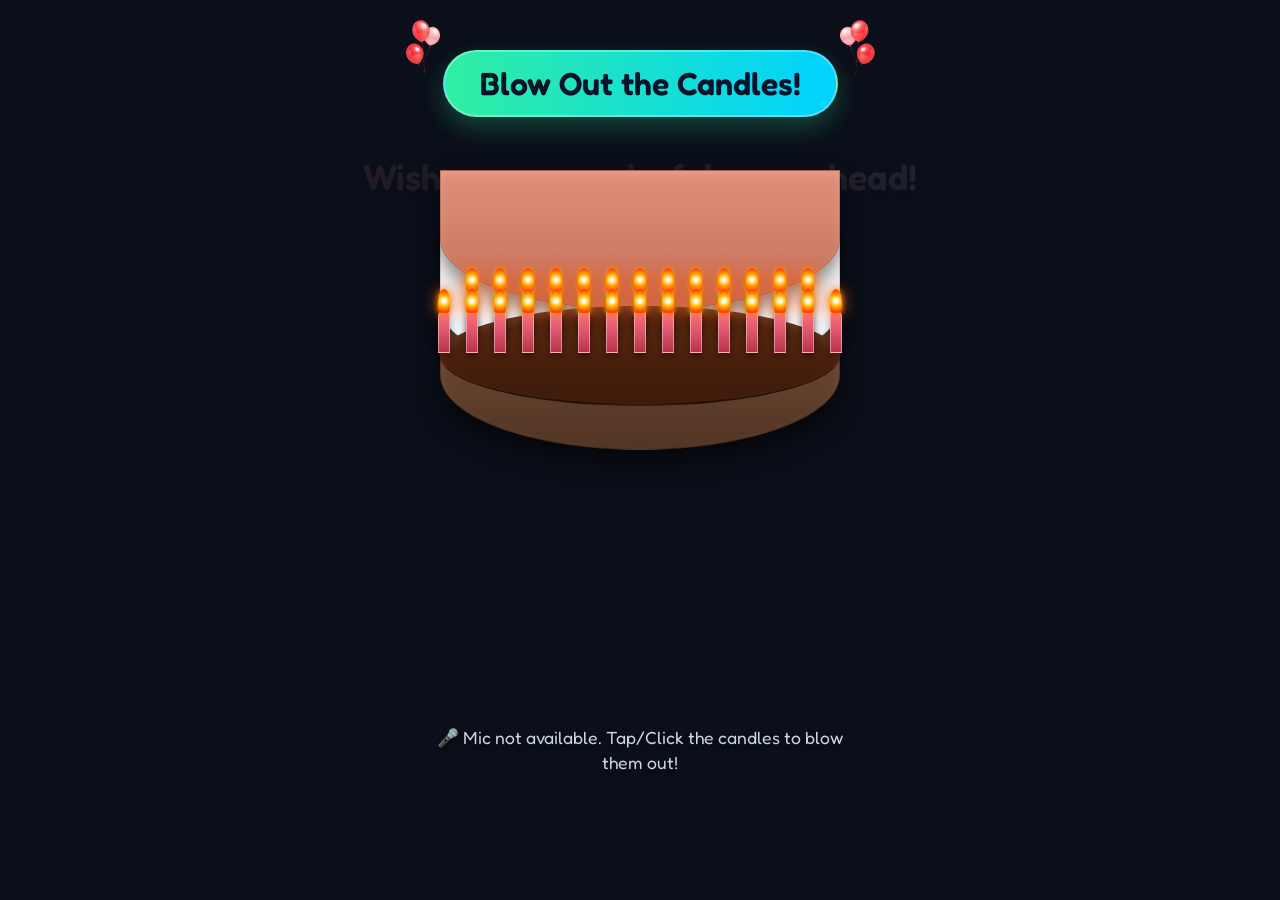
<file: index.html>
<!DOCTYPE html>
<html lang="en">
<head>
  <meta charset="UTF-8">
  <meta name="viewport" content="width=device-width, initial-scale=1.0">
  <title>Blow Out the Candles - Happy Birthday!</title>
  <meta name="description" content="An interactive birthday cake with candles you can blow out using your microphone!">
  <link rel="stylesheet" href="style.css">
</head>
<body>
  <!-- Canvas for Confetti -->
  <canvas id="confetti-canvas"></canvas>

  <!-- Title Section -->
  <h1 class="head" id="main-heading">
    <img src="resources/b.png" alt="balloon" height="70px" id="balloon-left">
    <span id="title-text">Blow Out the Candles!</span>
    <img src="resources/b.png" alt="balloon" height="70px" id="balloon-right">
  </h1>

  <h2 class="birthday-text" id="birthday-text">Wish you a wonderful year ahead!</h2>

  <!-- Cake & Candles Section -->
  <div class="cake_wrapper" id="cake-wrapper">
    <div class="first_cakePiece">
      <div class="candle_container">
        <!-- 13 Candles on the first cake piece -->
        <div class="candle">
          <div class="flame flamec"></div>
        </div>
        <div class="candle">
          <div class="flame flamec"></div>
        </div>
        <div class="candle">
          <div class="flame flamec center_flames"></div>
        </div>
        <div class="candle">
          <div class="flame flamec"></div>
        </div>
        <div class="candle">
          <div class="flame flamec center_flames"></div>
        </div>
        <div class="candle">
          <div class="flame flamec"></div>
        </div>
        <div class="candle">
          <div class="flame flamec center_flames"></div>
        </div>
        <div class="candle">
          <div class="flame flamec"></div>
        </div>
        <div class="candle">
          <div class="flame flamec center_flames"></div>
        </div>
        <div class="candle">
          <div class="flame flamec"></div>
        </div>
        <div class="candle">
          <div class="flame flamec center_flames"></div>
        </div>
        <div class="candle">
          <div class="flame flamec"></div>
        </div>
        <div class="candle">
          <div class="flame flamec center_flames"></div>
        </div>
      </div>
    </div>
    
    <div class="sc-candle_container">
      <!-- 15 Candles on the second cake piece -->
      <div class="candle candle1">
        <div class="flame flamec center_flames"></div>
      </div>
      <div class="candle candle1">
        <div class="flame flamec center_flames"></div>
      </div>
      <div class="candle candle1">
        <div class="flame flamec center_flames"></div>
      </div>
      <div class="candle candle1">
        <div class="flame flamec"></div>
      </div>
      <div class="candle candle1">
        <div class="flame flamec center_flames"></div>
      </div>
      <div class="candle candle1">
        <div class="flame flamec"></div>
      </div>
      <div class="candle candle1">
        <div class="flame flamec center_flames"></div>
      </div>
      <div class="candle candle1">
        <div class="flame flamec"></div>
      </div>
      <div class="candle candle1">
        <div class="flame flamec"></div>
      </div>
      <div class="candle candle1">
        <div class="flame flamec center_flames"></div>
      </div>
      <div class="candle candle1">
        <div class="flame flamec"></div>
      </div>
      <div class="candle candle1">
        <div class="flame flamec center_flames"></div>
      </div>
      <div class="candle candle1">
        <div class="flame flamec"></div>
      </div>
      <div class="candle candle1">
        <div class="flame flamec center_flames"></div>
      </div>
      <div class="candle candle1">
        <div class="flame flamec"></div>
      </div>
    </div>
  </div>

  <div class="sc_slice"></div>
  <div class="th_slice"></div>
  <div class="fr_slice"></div>
  
  <!-- Microphone UX Status & Meter -->
  <div class="mic-status-container" id="mic-status-container">
    <p id="instruction-text">Make a "pew" sound, blow into your mic, or tap the candles!</p>
    <div class="volume-meter-outline" id="volume-meter-outline">
      <div class="volume-meter-bar" id="volume-meter-bar"></div>
    </div>
  </div>

  <script src="script.js"></script>
</body>
</html>
</file>
<file: style.css>
@import url('https://fonts.googleapis.com/css2?family=Fredoka:wght@400;600&family=Outfit:wght@400;700&display=swap');

* {
  box-sizing: border-box;
}

body {
  font-family: 'Outfit', sans-serif;
  text-align: center;
  background-color: #0b0f19;
  color: white;
  min-height: 100vh;
  margin: 0;
  display: flex;
  justify-content: flex-start;
  align-items: center;
  flex-direction: column;
  background-image: linear-gradient(rgba(11, 15, 25, 0.85), rgba(11, 15, 25, 0.85)), url('https://birthday.mewtru.com/_next/static/media/card-texture.c262ac14.jpg'); 
  background-size: cover;
  background-position: center;
  overflow-x: hidden;
  padding: 20px 10px 50px 10px;
}

/* Confetti Canvas */
#confetti-canvas {
  position: fixed;
  top: 0;
  left: 0;
  width: 100%;
  height: 100%;
  pointer-events: none;
  z-index: 99999;
}

/* Header styling */
.head {
  font-family: 'Fredoka', sans-serif;
  margin-top: 30px;
  cursor: pointer;
  background: linear-gradient(90deg, #30eea2, #00d2ff);
  color: #0b132b;
  padding: 12px 35px;
  border-radius: 50px;
  position: relative;
  font-weight: 600;
  font-size: 2rem;
  box-shadow: 0 10px 25px rgba(48, 238, 162, 0.25);
  display: inline-flex;
  align-items: center;
  justify-content: center;
  border: 2px solid rgba(255, 255, 255, 0.3);
  transition: transform 0.3s ease, box-shadow 0.3s ease;
}

.head:hover {
  transform: translateY(-2px);
  box-shadow: 0 15px 30px rgba(48, 238, 162, 0.4);
}

.head img {
  position: absolute;
  pointer-events: none;
}

.head #balloon-left {
  left: -45px;
  top: -40px;
  animation: float-left 3s ease-in-out infinite alternate;
}

.head #balloon-right {
  right: -45px;
  top: -40px;
  transform: scaleX(-1);
  animation: float-right 3.5s ease-in-out infinite alternate;
}

@keyframes float-left {
  0% { transform: translateY(0) rotate(0deg); }
  100% { transform: translateY(-12px) rotate(6deg); }
}

@keyframes float-right {
  0% { transform: translateY(0) scaleX(-1) rotate(0deg); }
  100% { transform: translateY(-10px) scaleX(-1) rotate(-6deg); }
}

/* Birthday custom text */
.birthday-text {
  font-family: 'Fredoka', sans-serif;
  font-size: 2.5rem;
  font-weight: 600;
  margin-top: 15px;
  margin-bottom: 25px;
  background: linear-gradient(135deg, #ff9a9e 0%, #fecfef 99%, #fecfef 100%);
  -webkit-background-clip: text;
  -webkit-text-fill-color: transparent;
  text-align: center;
  text-shadow: 0 4px 10px rgba(0, 0, 0, 0.3);
  opacity: 0.1;
  transform: scale(0.9);
  transition: opacity 1.5s ease, transform 1.5s ease;
}

.birthday-text.visible {
  opacity: 1;
  transform: scale(1);
}

/* Cake container / wrapper */
.cake_wrapper {
  margin-top: 80px;
  display: flex;
  flex-direction: column;
  align-items: center;
  position: relative;
  height: 380px;
  width: 100%;
}

.first_cakePiece, .sc_slice, .th_slice, .fr_slice {
  width: 90%;
  max-width: 400px;
}

.first_cakePiece {
  background: linear-gradient(180deg, #59280f, #3c1a0a);
  border-radius: 50%;
  align-self: center;
  height: 100px;
  position: relative;
  z-index: 10;
  border-bottom: 2px solid rgba(0, 0, 0, 0.4);
  box-shadow: inset 0 4px 10px rgba(255, 255, 255, 0.1);
}

.candle_container {
  display: flex;
  justify-content: center;
  position: relative;
  margin-top: -16px;
  z-index: 11;
  padding: 0 10px;
}

.sc-candle_container {
  display: flex;
  justify-content: center;
  position: relative;
  margin-top: -95px;
  z-index: 999;
  padding: 0 20px;
}

.candle {
  width: 12px;
  height: 42px;
  margin: 0 8px;
  background: linear-gradient(180deg, #30eea2, #188d5e);
  border: 1px solid rgba(255, 255, 255, 0.4);
  position: relative;
  border-top-left-radius: 5px;
  border-top-right-radius: 5px;
  cursor: pointer;
  transition: transform 0.2s ease, filter 0.2s ease;
  box-shadow: 0 4px 6px rgba(0,0,0,0.3);
}

.candle:hover {
  transform: scale(1.15) translateY(-2px);
  filter: brightness(1.2);
}

.candle1 {
  background: linear-gradient(180deg, #ff758c, #b8334a);
}

.flame {
  width: 12px;
  height: 24px;
  background: radial-gradient(circle at center, #ffffff 10%, #ffbb00 40%, #ff4500 80%);
  position: absolute;
  top: -23px;
  left: 50%;
  transform: translateX(-50%);
  border-radius: 50% 50% 20% 20%;
  animation: flicker 0.12s infinite alternate;
  box-shadow: 0 0 15px #ff5500, 0 0 5px #ffbb00;
  z-index: 9999;
  opacity: 1;
  transition: opacity 0.8s cubic-bezier(0.25, 0.46, 0.45, 0.94), transform 0.8s cubic-bezier(0.25, 0.46, 0.45, 0.94);
}

/* Flame blown out class */
.flame.extinguished {
  opacity: 0 !important;
  transform: translateX(-50%) scale(0.1) translateY(-10px) !important;
  pointer-events: none;
}

@keyframes flicker {
  0% {
    transform: translateX(-50%) scaleY(1) rotate(-1deg);
    filter: brightness(1);
  }
  100% {
    transform: translateX(-50%) scaleY(0.9) rotate(1deg);
    filter: brightness(1.1);
  }
}

.th_slice {
  background: linear-gradient(180deg, #e08e79, #c37059);
  border-bottom-right-radius: 50%;
  border-bottom-left-radius: 50%;
  align-self: center;
  height: 140px;
  top: 170px;
  position: absolute;
  z-index: 5;
  box-shadow: inset 0 4px 8px rgba(255, 255, 255, 0.15), 0 8px 20px rgba(0, 0, 0, 0.5);
  border: 1px solid rgba(0, 0, 0, 0.15);
}

.sc_slice {
  border-bottom-right-radius: 50%;
  border-bottom-left-radius: 50%;
  background: linear-gradient(180deg, #ffffff, #e2e8f0);
  align-self: center;
  height: 150px;
  top: 230px;
  position: absolute;
  z-index: 5;
  box-shadow: inset 0 4px 8px rgba(255, 255, 255, 0.3), 0 8px 20px rgba(0, 0, 0, 0.5);
  border: 1px solid rgba(0, 0, 0, 0.15);
}

.fr_slice {
  border-bottom-right-radius: 50%;
  border-bottom-left-radius: 50%;
  background: linear-gradient(180deg, #774f38, #523524);
  align-self: center;
  height: 150px;
  top: 300px;
  position: absolute;
  z-index: 4;
  box-shadow: inset 0 4px 8px rgba(255, 255, 255, 0.1), 0 12px 25px rgba(0, 0, 0, 0.6);
  border: 1px solid rgba(0, 0, 0, 0.25);
}

/* Mic status and volume indicator */
.mic-status-container {
  margin-top: 40px;
  display: flex;
  flex-direction: column;
  align-items: center;
  gap: 12px;
  z-index: 10;
  width: 90%;
  max-width: 450px;
}

#instruction-text {
  font-family: 'Fredoka', sans-serif;
  font-size: 1.1rem;
  color: #cbd5e1;
  margin: 0;
  text-shadow: 0 2px 4px rgba(0, 0, 0, 0.5);
  line-height: 1.4;
}

.volume-meter-outline {
  width: 100%;
  max-width: 250px;
  height: 12px;
  background-color: rgba(255, 255, 255, 0.1);
  border-radius: 10px;
  overflow: hidden;
  border: 1px solid rgba(255, 255, 255, 0.2);
  backdrop-filter: blur(5px);
  box-shadow: inset 0 2px 4px rgba(0,0,0,0.4);
}

.volume-meter-bar {
  height: 100%;
  width: 0%;
  background: linear-gradient(90deg, #30eea2, #00f0ff);
  border-radius: 10px;
  transition: width 0.1s ease, background 0.2s ease;
  box-shadow: 0 0 10px rgba(48, 238, 162, 0.7);
}

.volume-meter-bar.active-blow {
  background: linear-gradient(90deg, #ff758c, #ff007f);
  box-shadow: 0 0 12px rgba(255, 117, 140, 0.9);
}

/* Responsive adjustments */
@media (max-width: 480px) {
  .head {
    font-size: 1.5rem;
    padding: 10px 25px;
  }
  
  .head #balloon-left, .head #balloon-right {
    height: 50px;
    top: -30px;
  }
  
  .head #balloon-left { left: -30px; }
  .head #balloon-right { right: -30px; }
  
  .birthday-text {
    font-size: 1.8rem;
  }
  
  .cake_wrapper {
    height: 300px;
    margin-top: 60px;
  }
  
  .first_cakePiece { height: 80px; }
  .sc-candle_container { margin-top: -75px; }
  .th_slice { height: 110px; top: 130px; }
  .sc_slice { height: 120px; top: 180px; }
  .fr_slice { height: 120px; top: 230px; }
  
  .candle {
    height: 32px;
    width: 9px;
    margin: 0 5px;
  }
  
  .flame {
    width: 9px;
    height: 18px;
    top: -17px;
  }
}
</file>
